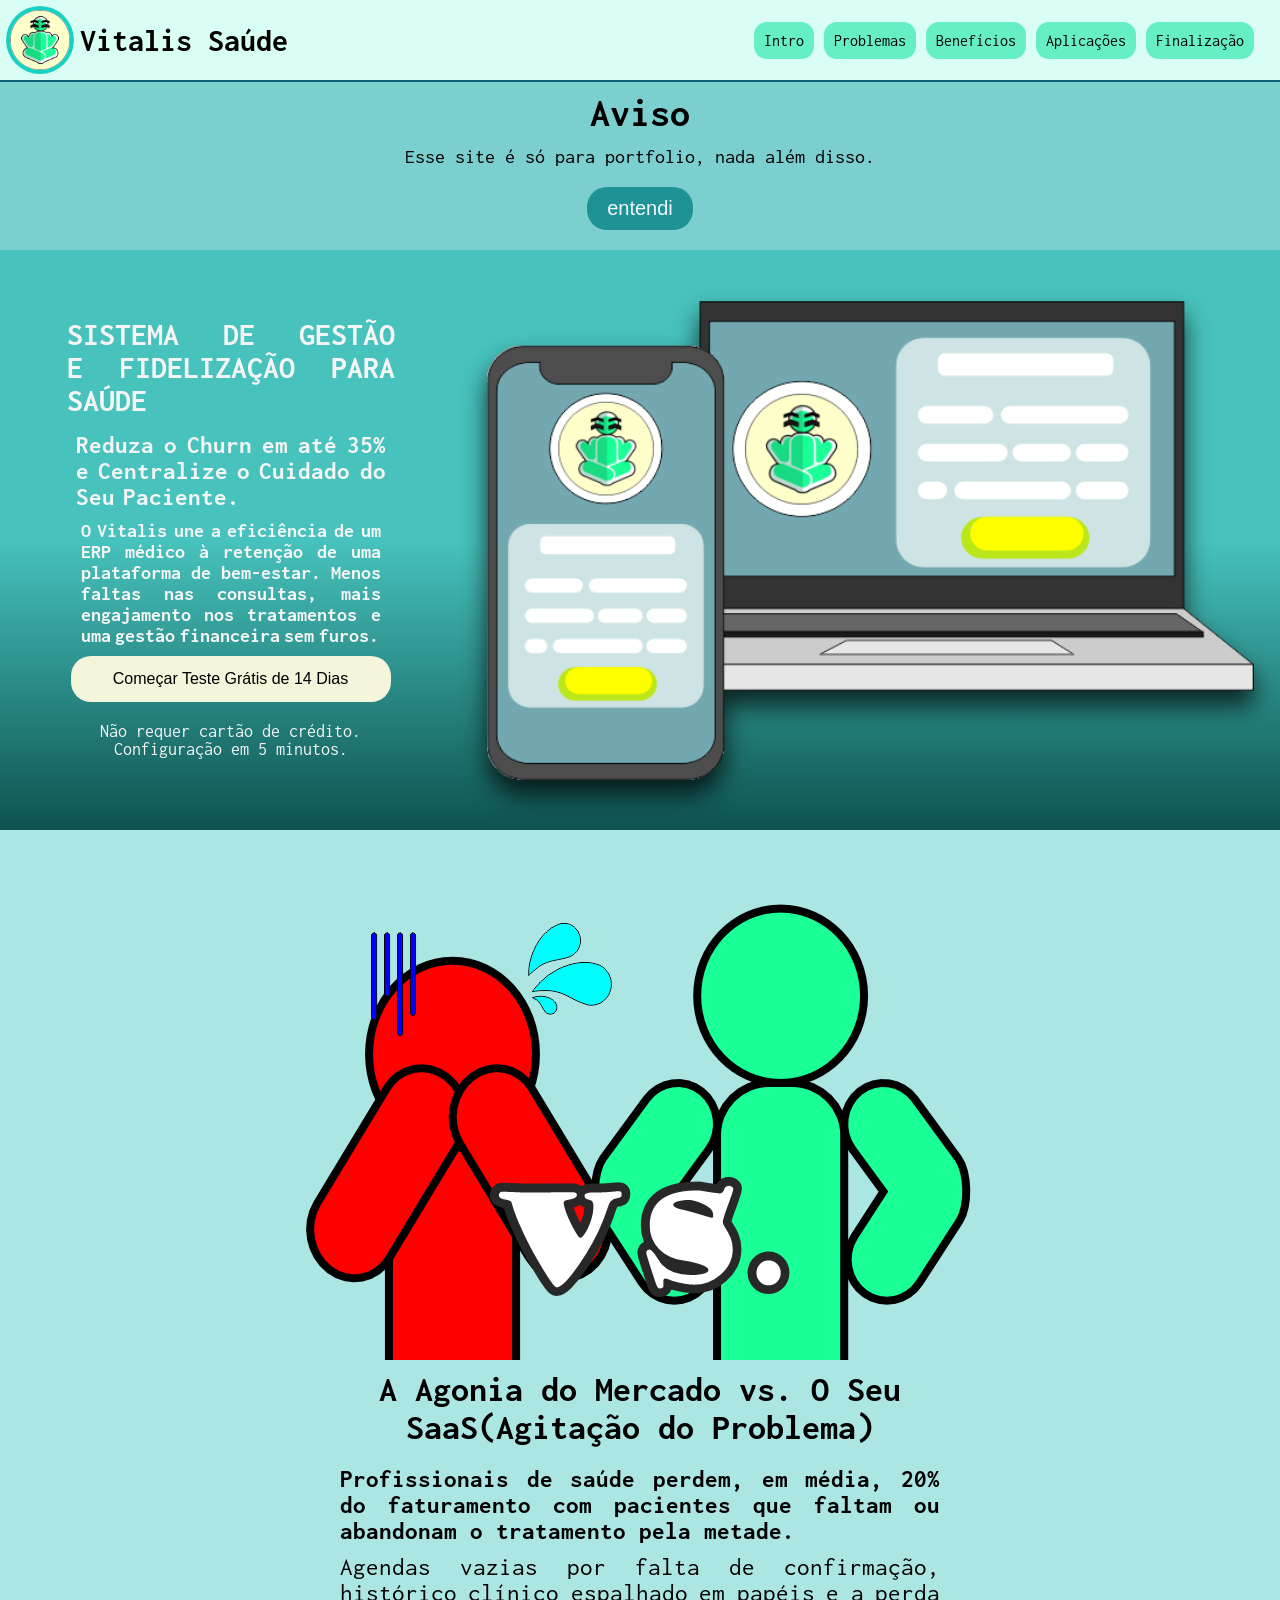
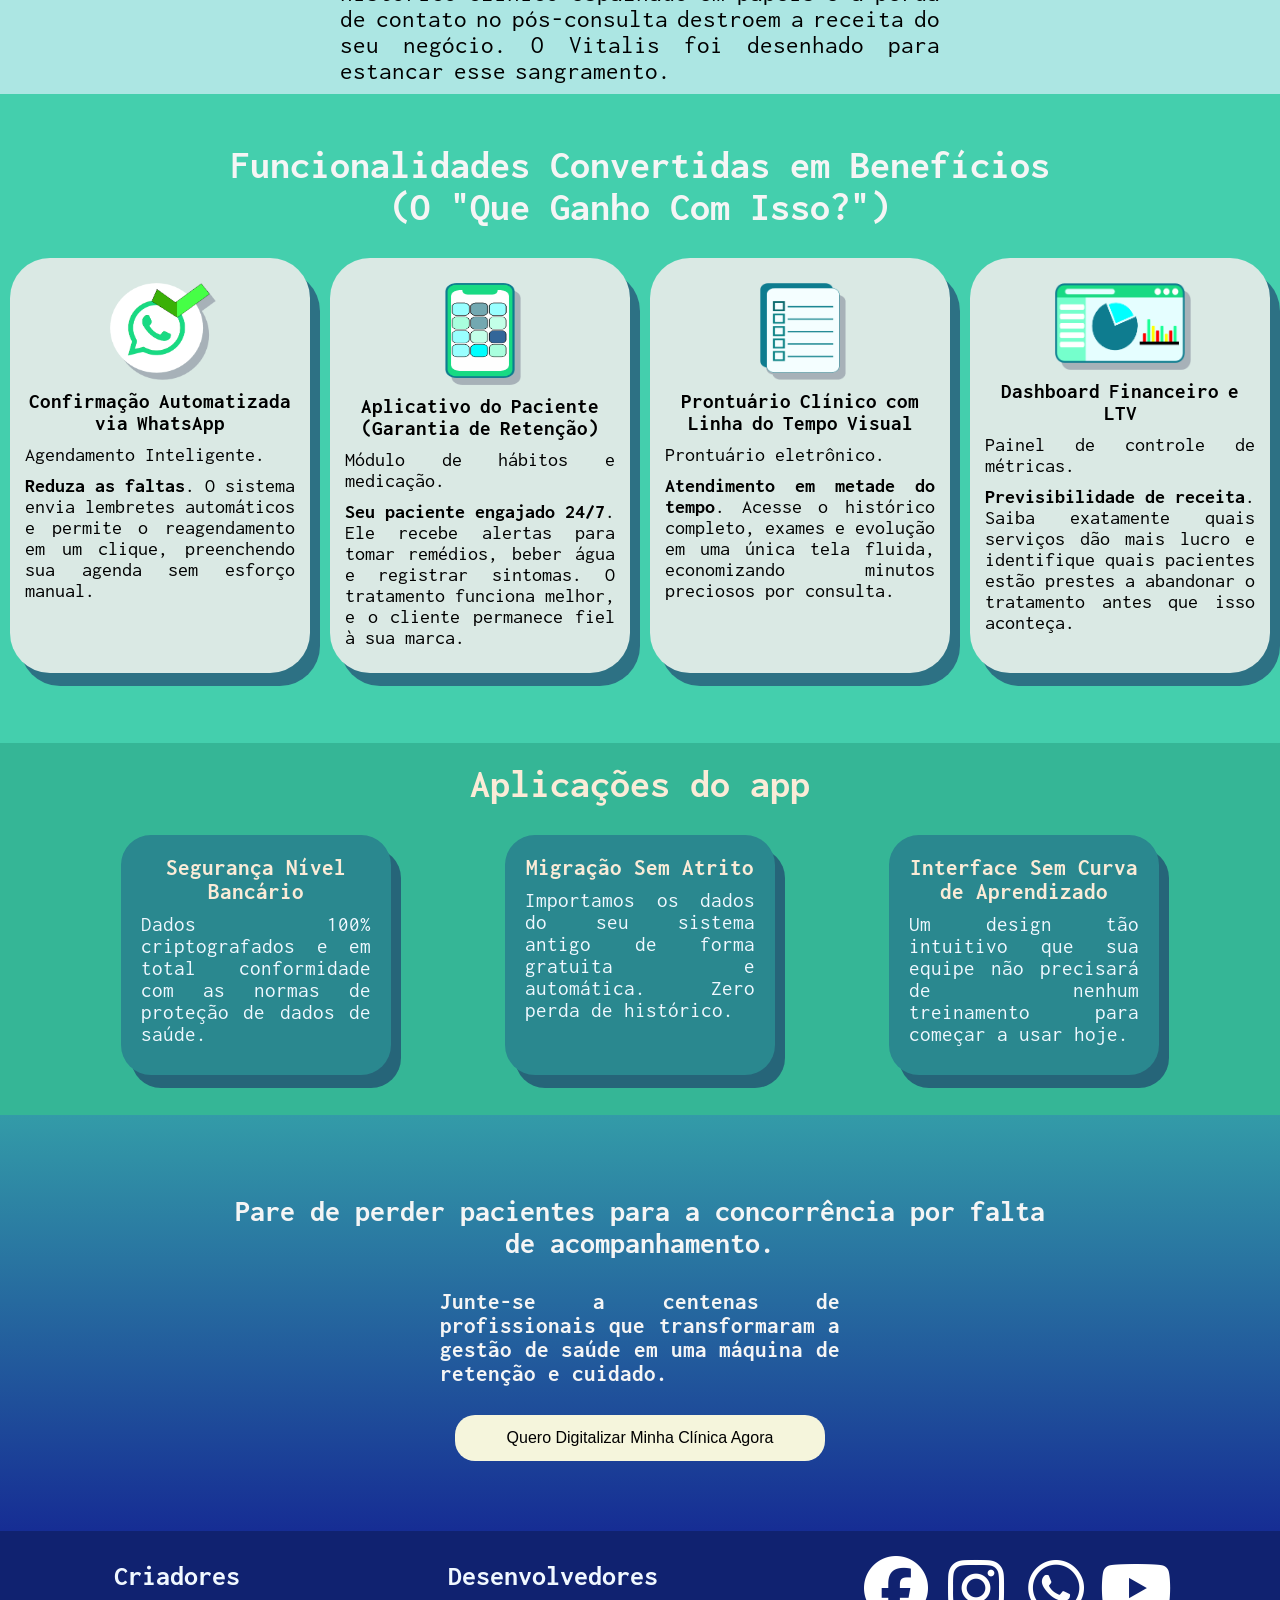
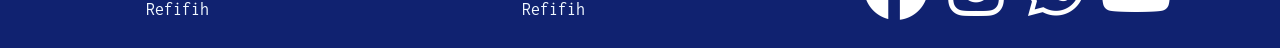
<file: index.html>
<!DOCTYPE html>
<html lang="pt-br">
<head>
    <meta charset="UTF-8">
    <meta name="viewport" content="width=device-width, initial-scale=1.0">
    <link rel="stylesheet" href="style.css">
    <link rel="icon" href="img/icone-site.png" type="image/x-icon">
    <title>Vitalis saúde</title>
</head>
<body>
    <header>
        <div class="logo">
            <img src="img/icone.png">
            <h2>Vitalis Saúde</h2>
        </div>
        <div class="ir">
            <a href="#conteiner-01">Intro</a>
            <a href="#conteiner-02">Problemas</a>
            <a href="#conteiner-03">Benefícios</a>
            <a href="#conteiner-04">Aplicações</a>
            <a href="#conteiner-05">Finalização</a>
        </div>
    </header>
    <div class="explicar">
        <h3>Aviso</h3>
        <p>Esse site é só para portfolio, nada além disso.</p>
        <button id="entindi-aviso">entendi</button>
    </div>
    <!-- INTRODUÇÃO -->
    <div class="conteiner-01" id="conteiner-01">
        <div id="textos">
            <h1 id="primeiro-titulo">SISTEMA DE GESTÃO E FIDELIZAÇÃO PARA SAÚDE</h1>
            <h2>
                Reduza o Churn em até 35% e Centralize o Cuidado do Seu Paciente.
            </h2>
            <h3>
                O Vitalis une a eficiência de um ERP médico à retenção de uma plataforma
                de bem-estar. Menos faltas nas consultas, mais engajamento nos tratamentos
                e uma gestão financeira sem furos.
            </h3>
            <button id="botao-teste">
                Começar Teste Grátis de 14 Dias
            </button>
            <p>
                Não requer cartão de crédito. <br> Configuração em 5 minutos.
            </p>
        </div>
        <img src="img/img-saas.png">
    </div>

    <div class="conteiner-02" id="conteiner-02">
        <img src="img/vs.png">
        <div id="textos">
            <h2>A Agonia do Mercado vs. O Seu SaaS(Agitação do Problema)</h2>
            <h3>
                Profissionais de saúde perdem, em média, 20% do faturamento com pacientes que faltam
                ou abandonam o tratamento pela metade.
            </h3>
            <p>
                Agendas vazias por falta de confirmação, histórico clínico espalhado em papéis e a perda
                de contato no pós-consulta destroem a receita do seu negócio. O Vitalis foi desenhado
                para estancar esse sangramento.
            </p>
        </div>
    </div>

    <div class="conteiner-03" id="conteiner-03">
        <h2>Funcionalidades Convertidas em Benefícios<br>(O "Que Ganho Com Isso?")</h2>
        <div class="listas">
            <div class="informar">
                <img src="img/automa-zap.png" id="icone-zap">
                <h4>Confirmação Automatizada via WhatsApp</h4>
                <p>Agendamento Inteligente.</p>
                <p>
                    <b>Reduza as faltas</b>. O sistema envia lembretes
                    automáticos e permite o reagendamento em um clique, preenchendo sua agenda
                    sem esforço manual.
                </p>
            </div class="informar">
            <div class="informar">
                <img src="img/celular.png" id="icone-app">
                <h4>Aplicativo do Paciente (Garantia de Retenção)</h4>
                <p>Módulo de hábitos e medicação.</p>
                <p>
                    <b>Seu paciente engajado 24/7</b>. Ele recebe alertas para tomar remédios, beber água e registrar sintomas.
                    O tratamento funciona melhor, e o cliente permanece fiel à sua marca.
                </p>
            </div class="informar">
            <div class="informar">
                <img src="img/prontuario.png" id="icone-prontuario">
                <h4>Prontuário Clínico com Linha do Tempo Visual</h4>
                <p>Prontuário eletrônico.</p>
                <p>
                    <b>Atendimento em metade do tempo</b>. Acesse o histórico completo, exames e evolução em uma única
                    tela fluida, economizando minutos preciosos por consulta.
                </p>
            </div class="informar">
            <div class="informar">
                <img src="img/dashboard.png" id="icone-dash">
                <h4>Dashboard Financeiro e LTV</h4>
                <p>Painel de controle de métricas.</p>
                <p>
                    <b>Previsibilidade de receita</b>. Saiba exatamente quais serviços dão mais lucro e identifique quais
                    pacientes estão prestes a abandonar o tratamento antes que isso aconteça.
                </p>
            </div class="informar">
        </div class="listas">
    </div>

    <div class="conteiner-04" id="conteiner-04">
        <h2>Aplicações do app</h2>
        <div class="listas">
            <div class="informar">
                <h4>Segurança Nível Bancário</h4>
                <p>
                    Dados 100% criptografados e em total conformidade
                    com as normas de proteção de dados de saúde.
                </p>
            </div>
            <div class="informar">
                <h4>Migração Sem Atrito</h4>
                <p>
                    Importamos os dados do seu sistema antigo de forma gratuita
                    e automática. Zero perda de histórico.
                </p>
            </div>
            <div class="informar">
                <h4>Interface Sem Curva de Aprendizado</h4>
                <p>
                    Um design tão intuitivo que sua equipe não precisará de nenhum
                    treinamento para começar a usar hoje.
                </p>
            </div>
        </div class="listas">
    </div>

    <div class="conteiner-05" id="conteiner-05">
        <h2>
            Pare de perder pacientes para a concorrência por falta de acompanhamento.
        </h2>
        <h3>
            Junte-se a centenas de profissionais que transformaram a gestão de saúde em uma máquina de retenção e cuidado.
        </h3>
        <button id="botao-clinica">Quero Digitalizar Minha Clínica Agora</button>
    </div>
    <footer>
        <div class="caixas">
            <h2>Criadores</h2>
            <p>Refifih</p>
        </div>

        <div class="caixas">
            <h2>Desenvolvedores</h2>
            <p>Refifih</p>
        </div>
        <div class="caixas-img">
            <a href="https://www.facebook.com" target="_blank">
                <img src="img/icone-face.png">
            </a>
            <a href="https://www.instagram.com" target="_blank">
                <img src="img/icone-insta.png">
            </a>
            <a href="https://www.whatsapp.com" target="_blank">
                <img src="img/icone-zap.png">
            </a>
            <a href="https://www.youtube.com" target="_blank">
                <img src="img/icone-youtube.png">
            </a>
        </div>
    </footer>
</body>
<script src="script.js"></script>
</html>
</file>
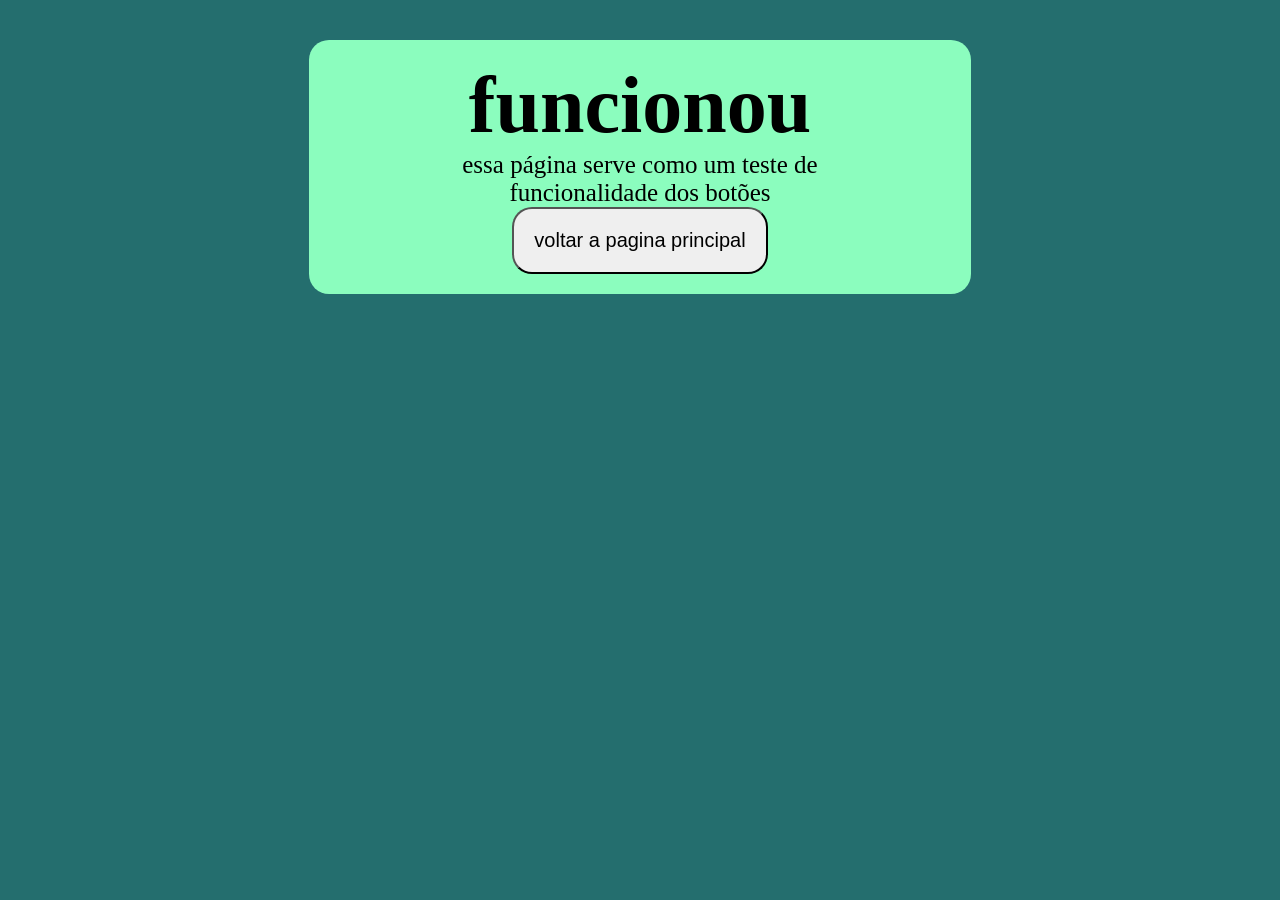
<file: certo.html>
<!DOCTYPE html>
<html lang="en">
<head>
    <meta charset="UTF-8">
    <meta name="viewport" content="width=device-width, initial-scale=1.0">
    <link rel="stylesheet" href="style-certo.css">
    <title>Document</title>
</head>
<body>
    <div class="coiso">
        <h1>funcionou</h1>
        <p>essa página serve como um teste de funcionalidade dos botões</p>
        <button id="voltar">voltar a pagina principal</button>
    </div>
</body>
<script src="script-certo.js"></script>
</html>
</file>
<file: style.css>
@import url('https://fonts.googleapis.com/css2?family=Inconsolata:wght@200..900&display=swap');
@import url('https://fonts.googleapis.com/css2?family=Goldman:wght@400;700&family=Inconsolata:wght@200..900&display=swap');
/* TODAS AS COISAS */
*{
    margin: 0;
}
body{
    font-family: "Inconsolata", monospace;
    text-align: justify;
    text-justify:distribute;
    background-color: rgb(17, 41, 85);
}

h1{
    padding-bottom: 10px;
    font-family: "Inconsolata", monospace;
}
h2{
    padding-top: 10px;
    padding-bottom: 10px;
    font-family: "Inconsolata", monospace;
    /* font-family: Arial; */
}

h3{
    padding-bottom: 10px;
    /* font-family: "Open Sans"; */
}

h4{
    padding-bottom: 10px;
    /* font-family: Arial; */
}
p{
    padding-bottom: 10px;
    /* font-family: Arial; */
}
button{
    margin-bottom: 20px;
    /* font-family: Arial; */
}

header{
    position: sticky;
    top: 0;
    left: 0;
    width: 100%;
    /* height: 10vh; */
    background-color: rgb(217, 255, 244);
    z-index: 1000;
    display: flex;
    /* flex-direction: column; */
    padding-top: 10px;
    padding-bottom: 10px;
    flex-wrap: wrap;
    flex-direction: row;
    box-shadow: 0 0 0 2px rgb(18, 94, 117);
}
header .logo{
    display: flex;
    flex-direction: row;
    align-items: center;
    /* justify-content: center; */
    width: 300px;
    /* background-color: aqua; */
}

header img{
    width: 60px;
    height: 60px;
    /* padding-left: 10px; */
    margin-left: 10px;
    justify-content: center;
    box-shadow: 0 0 0 4px rgb(25, 209, 194);
    border-radius: 50%;
}

header h2{
    padding-left: 10px;
    font-size: 32px;
}

header .ir{
    margin-left: auto;
    /* margin-right: auto; */
    padding-right: 20px;
    align-self: center;
    justify-content: center;
    display: flex;
    width: 40%;
    min-width: 290px;
    max-width: 900px;
    flex-wrap: wrap;
    /* background-color: blueviolet; */
}

header a{
    padding: 10px;
    background-color: rgb(102, 238, 197);
    color: black;
    border-radius: 13px;
    text-decoration: none;
    transition: 0.1s ease-out;
    margin: 1%;
    font-size: 16px;
    align-self: center;
    /* margin-right: 20px; */
    /* margin-left: auto; */
    /* align-items: center; */
}

header a:hover{
    font-size: 18px;
    padding: 12px;
    transition: 0.2s ease-out;
}

header a:active{
    padding: 9px;
    font-size: 13px;
    background-color: white;
    transition: 0.1s ease-out;
}

.explicar{
    z-index: 1001;
    background-color: rgb(123, 207, 207);
    /* width: 100%; */
    padding: 10px;
    display: flex;
    flex-direction: column;
    /* border-radius: 20px; */
    /* align-content: center; */
    /* color: aliceblue; */
}

.explicar h3{
    text-align: center;
    padding: 2px;
    font-size: 40px;
}

.explicar p{
    padding: 10px;
    font-size: 20px;
    width: 60%;
    text-align: center;
    margin-left: auto;
    margin-right: auto;
}

.explicar button{
    margin: 10px auto;
    /* margin-right: auto; */
    background-color: rgb(31, 146, 150);
    color: aliceblue;
    border-radius: 20px;
    padding: 10px 20px;
    font-size: 20px;
    border: none;
    transition: 0.5;
}

.explicar button:hover{
    background-color: rgb(220, 238, 237);
    padding: 12px 21px;
    color: black;
    font-size: 21px;
    align-self: center;
    transition: 0.5;
}

.explicar button:active{
    padding: 8px 19px;
    font-size: 19px;
    background-color: rgb(179, 236, 234);
    transition: 0.2;
}

.conteiner-01{
    background: linear-gradient(rgb(71, 194, 188) 50%, rgb(14, 83, 80));
    display: flex;
    color: #f5f5f5;
    flex-wrap: wrap;
    padding-top: 30px;
    padding-bottom: 30px;
}

.conteiner-01 #textos{
    /* margin-left: 30px;  */
    margin: auto;
    display: flex;
    flex-direction: column;
    justify-self: center;
    align-items: center;
}

.conteiner-01 h1{
    /* font-family: "Goldman", sans-serif; */
    width: 80%;
    min-width: 100px;
    max-width: 400px;
    font-size: 32px;
    word-spacing: 10px;
    padding: 5px;  
    /* background-color: aqua; */
    text-align: justify;
        text-justify:distribute;
}

.conteiner-01 h2{
    text-align: justify;
    max-width: 310px;
    font-size: 25px;
    word-spacing: -5px;
}

.conteiner-01 h3{
    text-align: justify;
    width: 300px;
    word-spacing: -5.5px;
    font-size: 20px
}

.conteiner-01 button{
    width: 320px;
    background-color: beige;
    border: none;
    padding: 14px 40px;
    align-self: center;
    border-radius: 20px;
    font-size: 16px;
    transition: 0.05s ease-out;
}

.conteiner-01 button:hover{
    background-color: rgb(214, 245, 128);
    padding: 20px;
    font-size: 19px;
    width: 330px;
    border-radius: 22px;
    box-shadow: 0 0 40px 10px rgb(227, 233, 176);
    transition: 0.2s ease-in-out;
}

.conteiner-01 button:active{
    background-color: rgb(144, 165, 86);
    padding: 18px;
    font-size: 16px;
    width: 310px;
    border-radius: 22px;
    /* box-shadow: 0 0 40px 20px rgb(185, 231, 189); */
    transition: 0.05s ease-in-out;
}

.conteiner-01 p{
    font-size: 18px;
    text-align: center;
    /* background-color: blueviolet; */
}

.conteiner-01 img{
    margin: 20px auto;
    width: 60%;
    min-width: 350px;
    max-width: 800px;
    height: 50%;
    min-height: 160px;
    max-height: 480px;
    filter: drop-shadow(0 15px 12px rgba(0, 0, 0, 0.726));
    /* align-self: center; */
}

.conteiner-02{
    background-color: rgb(172, 230, 227);
    display: flex;
    flex-direction: row;
    flex-wrap: wrap;
    padding-top: 30px;
    /* padding-bottom: 40px; */
}

.conteiner-02 #textos{
    flex-direction: column;
    /* background-color: aqua; */
    width: 90%;
    max-width: 600px;
    margin: auto auto;
    /* margin-right: 30px; */
}

.conteiner-02 h2{
    font-size: 36px;
    text-align: center;
    margin-bottom: 10px;
}

.conteiner-02 h3{
    /* width: 500px; */
    text-align: justify;
    font-size: 25px;
    align-self: center;
}
.conteiner-02 p{
    /* width: 500px; */
    font-size: 25px;
    text-align: justify;
    word-spacing: -3.5px;
    align-self: center;
}
.conteiner-02 img{
    /* padding: 20px; */
    width: 60%;
    min-width: 350px;
    max-width: 700px;
    height: 70%;
    min-height: 200px;
    max-height: 700px;
    margin-left: auto;
    margin-right: auto;
    /* margin: 20px auto; */
    /* margin-left: auto; */
    /* margin-right: auto; */
}

.conteiner-03{
    background-color: rgb(68, 207, 173);
    display: flex;
    flex-direction: column;
    flex-wrap: wrap;
    padding-top: 30px;
    padding-bottom: 60px;
}

.conteiner-03 h2{
    align-self: center;
    margin: 10px;
    font-size: 40px;
    /* width: 90%; */
    color: #f5f5f5;
    text-align: center;
}

.conteiner-03 .listas{
    display: flex;
    flex-direction: row;
    flex-wrap: wrap;
}

.conteiner-03 .informar{
    background-color: rgb(218, 233, 228);
    box-shadow: 10px 13px 0 rgba(25, 27, 95, 0.514);
    /* margin: 20px 10px; */
    padding: 15px;
    width: 270px;
    /* text-align: justify; */
    display: flex;
    flex-direction: column;
    border-radius: 40px;
    margin: auto auto;
    margin-top: 10px;
    margin-bottom: 10px;
}

.conteiner-03 .informar h4{
    font-size: 21px;
    word-spacing: -2px;
    text-align: center;
}

.conteiner-03 .informar p{
    font-size: 20px;
    /* word-spacing: -1px; */
    text-align: justify;
    /* text-justify:auto; */
}

.conteiner-03 .informar img{
    width: 60px;
    height: 70px;
    align-self: center;
    margin: 10px;
    margin-bottom: 17px;
    filter: drop-shadow(6px 7px rgba(4, 1, 46, 0.24));
}

.conteiner-03 .informar #icone-zap{
    width: 100px;
    height: 90px;
}

.conteiner-03 .informar #icone-app{
    width: 70px;
    height: 95px;
}

.conteiner-03 .informar #icone-dash{
    width: 130px;
    height: 80px;
}

.conteiner-03 .informar #icone-prontuario{
    width: 80px;
    height: 90px;
}

.conteiner-04{
    /* background-color: rgb(25, 78, 109); */
    background-color: rgb(53, 182, 150);
    display: flex;
    flex-direction: column;
    flex-wrap: wrap;
    padding-bottom: 30px;
}

.conteiner-04 h2{
    align-self: center;
    font-size: 40px;
    margin: 10px;
    color: antiquewhite;
}

.conteiner-04 .listas{
    /* background-color: aqua; */
    display: flex;
    flex-direction: row;
    flex-wrap: wrap;
    width: 90%;
    /* margin: 10px; */
    margin: auto auto;
}

.conteiner-04 .informar{
    width: 230px;
    /* background-color: rgb(48, 82, 155); */
    background-color: rgb(42, 136, 143);
    box-shadow: 10px 13px 0 rgba(25, 27, 95, 0.514);
    margin: auto auto;
    align-items: center;
    margin-top: 10px;
    margin-bottom: 10px;
    padding: 20px;
    border-radius: 30px;
    display: flex;
    flex-direction: column;
    
}

.conteiner-04 .informar h4{
    /* align-self: center; */
    font-size: 23px;
    text-align: center;
    color:  antiquewhite;
}

.conteiner-04 p{
    font-size: 21px;
    text-align: justify;
    text-justify:distribute;
    text-align: justify;
    text-justify:distribute;
    color: aliceblue;
}

.conteiner-05{
    background: linear-gradient(rgb(51, 155, 168), rgb(22, 45, 148));
    display: flex;
    flex-direction: column;
    padding-top: 50px;
    padding-bottom: 50px;
}

.conteiner-05 h2{
    /* background-color: aqua; */
    width: 65%;
    align-self: center;
    text-align: center;
    margin-top: 20px;
    color: #f5f5f5;
    font-size: 30px;
}
.conteiner-05 h3{
    width: 50%;
    min-width: 200px;
    max-width: 400px;
    align-self: center;
    text-align: justify;
    margin: 20px;
    font-size: 23px;
    color: #f5f5f5;
}

.conteiner-05 button{
    width: 370px;
    background-color: beige;
    border: none;
    padding: 14px 40px;
    align-self: center;
    border-radius: 20px;
    font-size: 16px;
    transition: 0.2s ease-in-out;
}
.conteiner-05 button:hover{
    background-color: rgb(214, 245, 128);
    padding: 30px;
    font-size: 15px;
    width: 390px;
    border-radius: 22px;
    box-shadow: 0 0 40px 10px rgb(227, 233, 176);
    transition: 0.2s ease-in-out;
}

.conteiner-05 button:active{
    background-color: rgb(144, 165, 86);
    padding: 19px;
    /* font-size: 16px; */
    width: 350px;
    border-radius: 22px;
    /* box-shadow: 0 0 40px 20px rgb(185, 231, 189); */
    transition: 0.1s ease-in-out;
}

footer{
    background-color: rgb(16, 34, 112);
    padding: 10px;
    display: flex;
    flex-direction: row;
    flex-wrap: wrap;
}

footer .caixas{
    /* background-color:bisque; */
    display: flex;
    flex-direction: column;
    flex-wrap: wrap;
    align-items: center;
    width: fit-content;
    padding: 10px;
    align-self: center;
    margin: auto auto;
    color: aliceblue;
}

footer .caixas h2{
    font-size: 28px;
}

footer .caixas p{
    font-size: 18px;
}

footer .caixas-img{
    display: flex;
    flex-direction: row;
    flex-wrap: wrap;
    margin: auto;
    /* background-color: aqua; */
}

footer .caixas-img img{
    width: 80px;
    height: 80px;
}

footer a{
    text-decoration: none;
}
</file>
<file: style-certo.css>
*{
    margin: 0;
}

body{
    display: flex;
    justify-content: center;
    background-color: rgb(36, 110, 110);
    margin-top: 40px;
}

.coiso{
    display: flex;
    flex-direction: column;
    justify-content: center;
    align-items: center;
    background-color: rgb(139, 253, 190);
    width: fit-content;
    padding: 20px;
    border-radius: 20px;
    font-size: 40px;
}

.coiso p{
    font-size: 25px;
    width: 70%;
    text-align: center;
    /* background-color: aqua;    */
}

.coiso button{
    font-size: 20px;
    padding: 20px;
    border-radius: 20px;
    /* background-color: blue; */
    /* border: none; */
}
</file>
